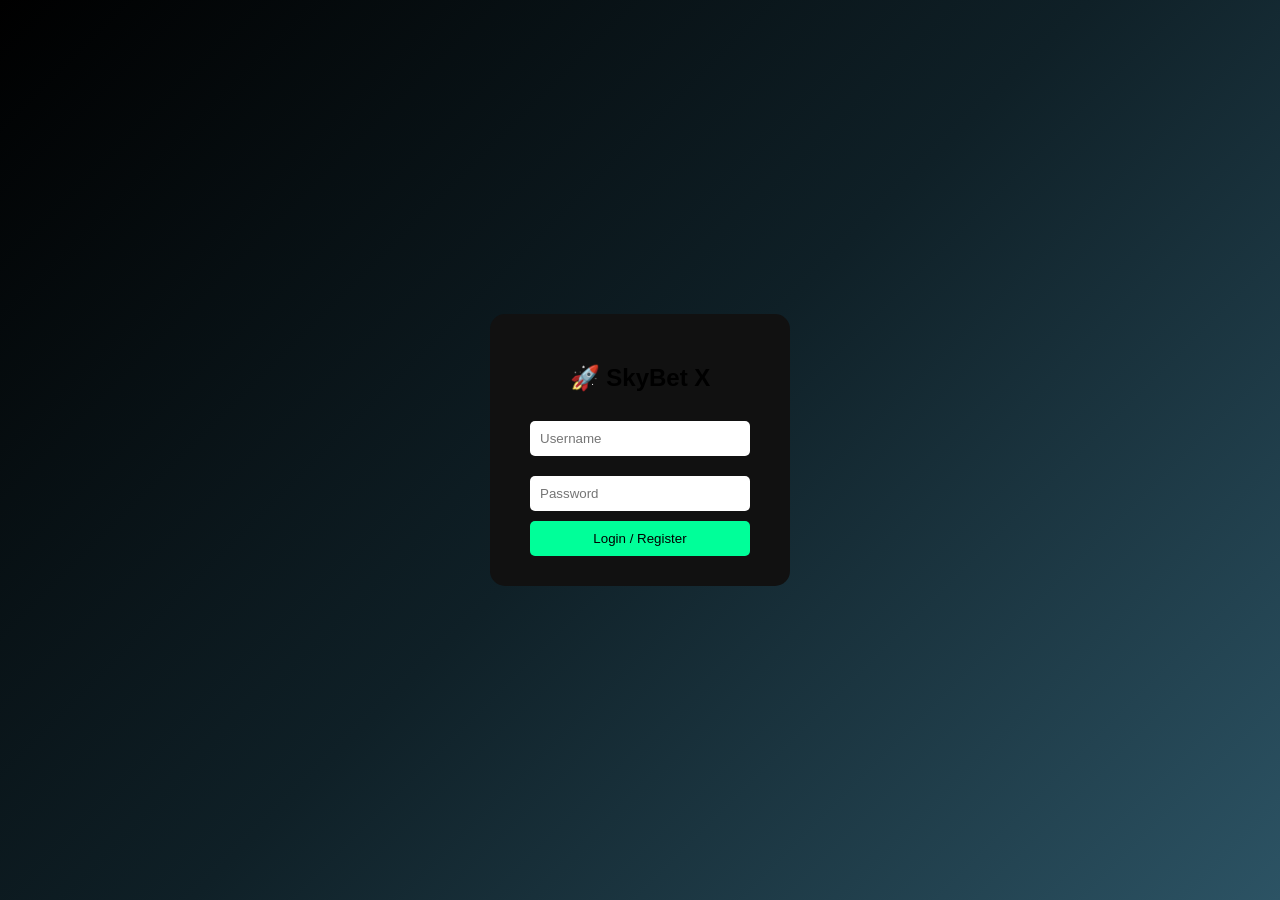
<file: index.html>
<!DOCTYPE html>
<html>
<head>
<meta name="viewport" content="width=device-width, initial-scale=1.0">
<title>SkyBet X</title>

<style>
body{
  margin:0;
  font-family:Arial;
  background:linear-gradient(135deg,#000,#0f2027,#2c5364);
  display:flex;
  justify-content:center;
  align-items:center;
  height:100vh;
}

.box{
  background:#111;
  padding:30px;
  border-radius:15px;
  text-align:center;
}

input{
  padding:10px;
  margin:10px;
  width:200px;
  border:none;
  border-radius:5px;
}

button{
  padding:10px;
  width:220px;
  background:#00ff99;
  border:none;
  border-radius:5px;
}
</style>
</head>

<body>

<div class="box">
<h2>🚀 SkyBet X</h2>

<input id="user" placeholder="Username"><br>
<input id="pass" type="password" placeholder="Password"><br>

<button onclick="login()">Login / Register</button>
</div>

<script>
function login(){
  let u=user.value;
  let p=pass.value;

  if(localStorage.getItem(u)){
    if(localStorage.getItem(u)==p){
      localStorage.setItem("currentUser",u);
      location="home.html";
    }else{
      alert("Wrong Password ❌");
    }
  }else{
    localStorage.setItem(u,p);
    localStorage.setItem(u+"_bal",0);
    localStorage.setItem("currentUser",u);
    alert("Account Created ✅");
    location="home.html";
  }
}
</script>

</body>
</html>
</file>
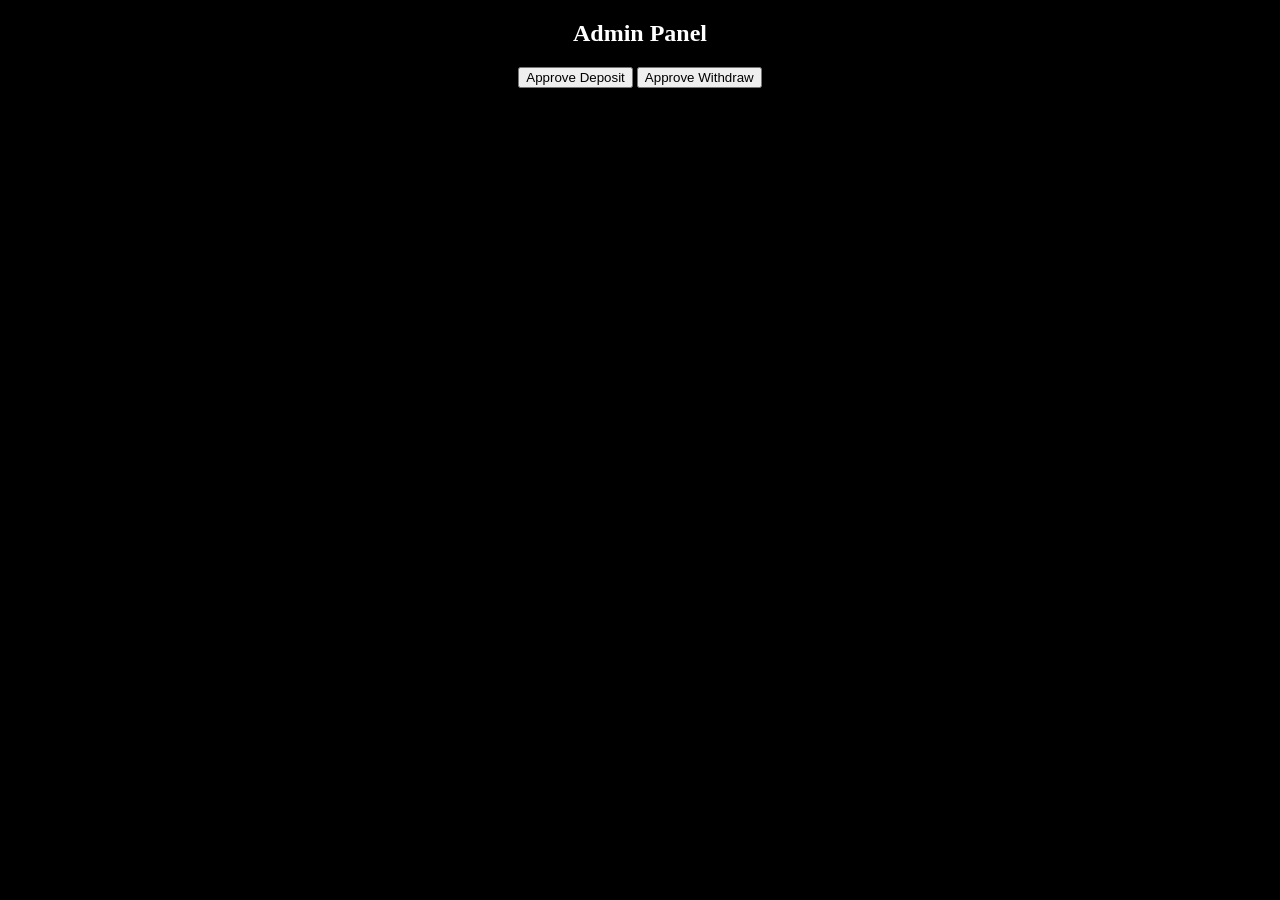
<file: admin.html>
<!DOCTYPE html>
<html>
<body style="background:#000;color:#fff;text-align:center">

<h2>Admin Panel</h2>

<button onclick="dep()">Approve Deposit</button>
<button onclick="withd()">Approve Withdraw</button>

<script>

function dep(){
  let u=prompt("Username");
  let amt=localStorage.getItem("deposit_"+u);
  let bal=localStorage.getItem(u+"_bal")||0;

  localStorage.setItem(u+"_bal",Number(bal)+Number(amt));
  localStorage.removeItem("deposit_"+u);

  alert("Approved");
}

function withd(){
  let u=prompt("Username");
  let amt=localStorage.getItem("withdraw_"+u);
  let bal=localStorage.getItem(u+"_bal")||0;

  localStorage.setItem(u+"_bal",bal-amt);
  localStorage.removeItem("withdraw_"+u);

  alert("Done");
}

</script>

</body>
</html>
</file>
